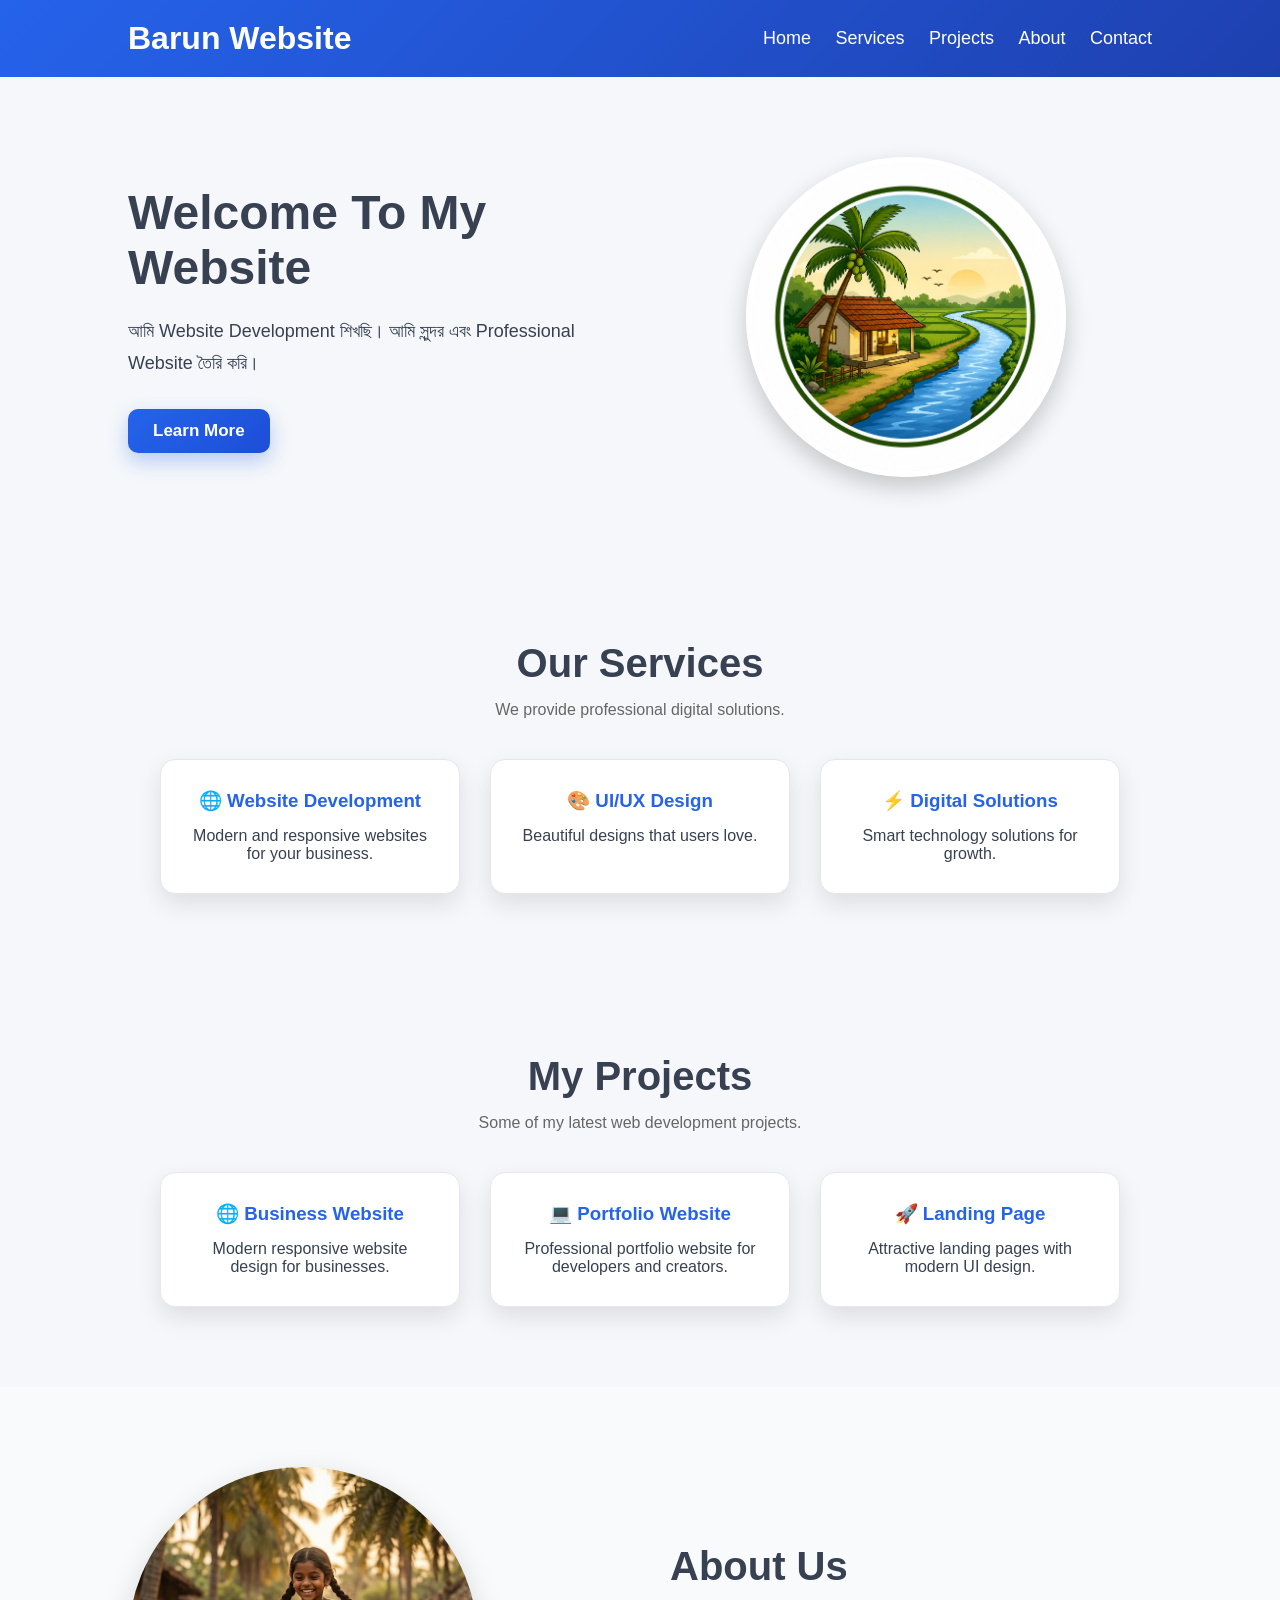
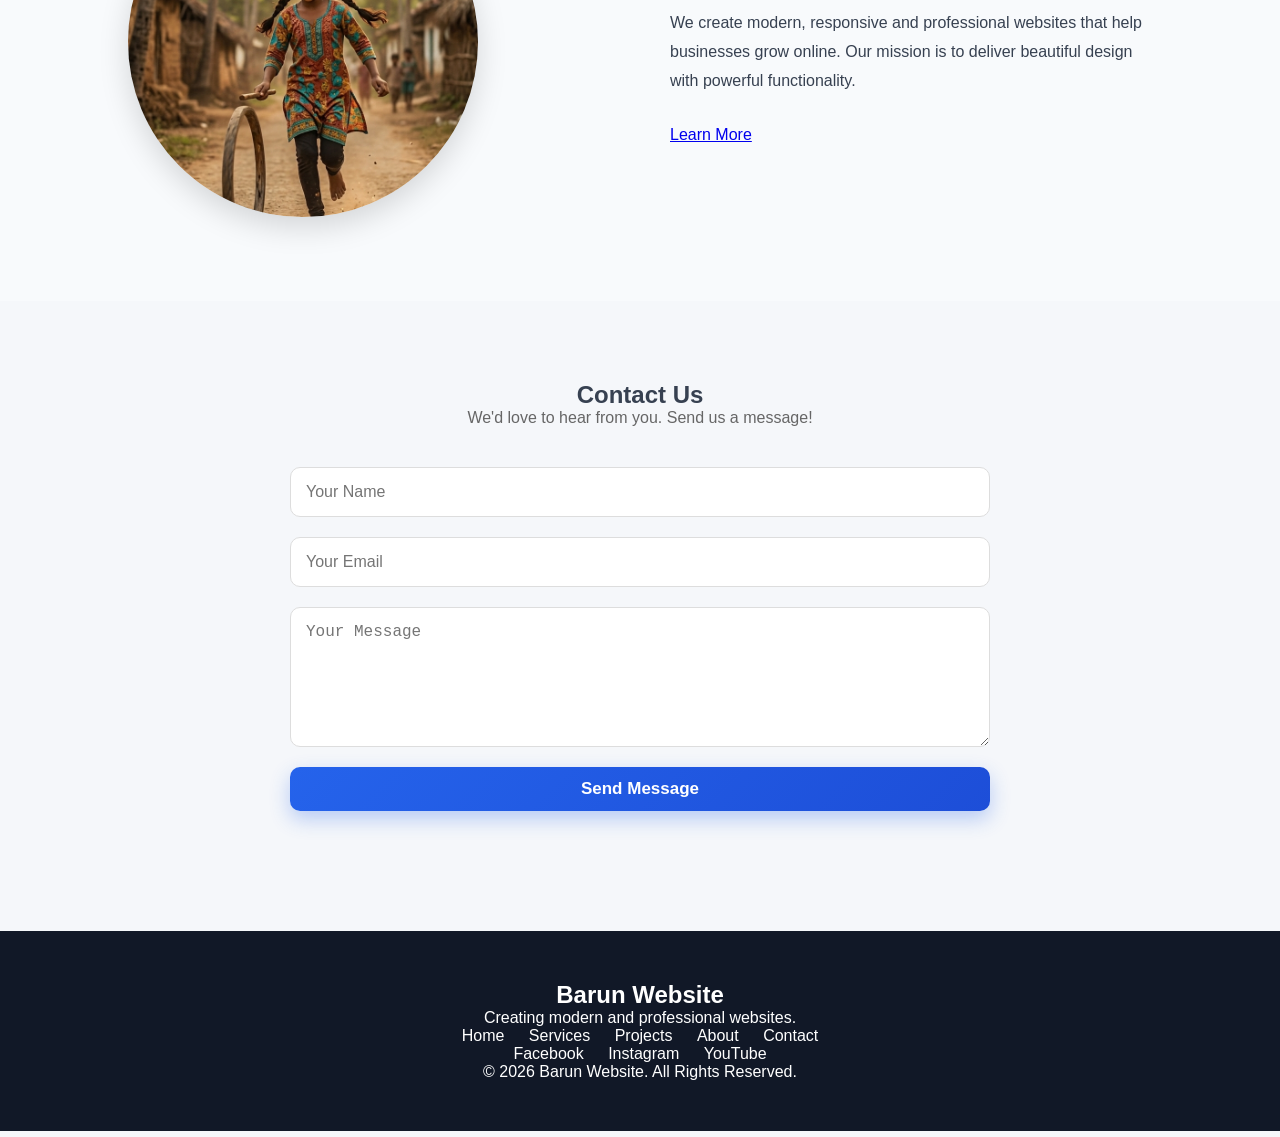
<file: index.html>
<!DOCTYPE html>
<html lang="en">

<head>

<meta charset="UTF-8">

<meta name="viewport" content="width=device-width, initial-scale=1.0">


<title>
Barun Biswas | Frontend Web Developer
</title>


<meta name="description" content="Barun Biswas - Frontend Web Developer creating modern, responsive and professional websites using HTML, CSS and JavaScript.">


<meta name="keywords" content="Frontend Developer, Web Development, Responsive Website, HTML, CSS, JavaScript, Web Design">


<meta name="author" content="Barun Biswas">


<link rel="icon" type="image/png" href="favicon.png">


<link rel="stylesheet" href="css/style.css">


</head>


<body>


  
<!-- ================= PREMIUM LOADER ================= -->

<div class="loader">

    <div class="loader-content">

        <div class="coding-screen">

            <div></div>
            <div></div>
            <div></div>

        </div>


        <h2>
            Barun Website
        </h2>


        <p>
            Building Modern Web Experience...
        </p>


        <div class="loading-bar">

            <span></span>

        </div>


        <small>
            Loading...
        </small>


    </div>

</div>
  


  

<!-- ================= HEADER ================= -->


<header>


<h1>Barun Website</h1>


<div class="menu-btn" id="menuBtn">

☰

</div>



<nav id="navMenu">


<a href="#home">Home</a>

<a href="#services">Services</a>

<a href="#projects">Projects</a>

<a href="#about">About</a>

<a href="#contact">Contact</a>


</nav>


</header>





<!-- ================= HERO ================= -->


<section class="hero reveal" id="home">


<div class="hero-text">


<h1>
Welcome To My Website
</h1>


<p>

আমি Website Development শিখছি।  
আমি সুন্দর এবং Professional Website তৈরি করি।

</p>


<button id="learnBtn">

Learn More

</button>


</div>



<div class="hero-image">


<img src="images/myphoto.jpg" alt="Barun Profile Photo">


</div>


</section>








<!-- ================= SERVICES ================= -->


<section class="services reveal" id="services">


<h2>
Our Services
</h2>


<p class="section-text">

We provide professional digital solutions.

</p>



<div class="service-box">


<div class="card">


<h3>
🌐 Website Development
</h3>


<p>

Modern and responsive websites for your business.

</p>


</div>





<div class="card">


<h3>
🎨 UI/UX Design
</h3>


<p>

Beautiful designs that users love.

</p>


</div>





<div class="card">


<h3>
⚡ Digital Solutions
</h3>


<p>

Smart technology solutions for growth.

</p>


</div>


</div>


</section>








<!-- ================= PROJECTS ================= -->


<section class="projects reveal" id="projects">


<h2>
My Projects
</h2>


<p class="section-text">

Some of my latest web development projects.

</p>




<div class="project-box">



<div class="project-card">


<h3>
🌐 Business Website
</h3>


<p>

Modern responsive website design for businesses.

</p>


</div>





<div class="project-card">


<h3>
💻 Portfolio Website
</h3>


<p>

Professional portfolio website for developers and creators.

</p>


</div>





<div class="project-card">


<h3>
🚀 Landing Page
</h3>


<p>

Attractive landing pages with modern UI design.

</p>


</div>



</div>


</section>










<!-- ================= ABOUT ================= -->


<section class="about reveal" id="about">


<div class="about-image">


<img src="images/about.jpg" alt="About Website">


</div>




<div class="about-content">


<h2>
About Us
</h2>



<p>

We create modern, responsive and professional websites
that help businesses grow online. Our mission is to
deliver beautiful design with powerful functionality.

</p>



<a href="#contact" class="btn">

Learn More

</a>


</div>


</section>








<!-- ================= CONTACT ================= -->


<section class="contact reveal" id="contact">


<h2>
Contact Us
</h2>



<p class="section-text">

We'd love to hear from you. Send us a message!

</p>




<form class="contact-form">


<input 
type="text"
id="name"
name="name"
autocomplete="name"
placeholder="Your Name"
required>




<input
type="email"
id="email"
name="email"
autocomplete="email"
placeholder="Your Email"
required>




<textarea
id="message"
name="message"
rows="6"
placeholder="Your Message"
required>
</textarea>



<button type="submit">

Send Message

</button>



</form>


</section>









<!-- ================= FOOTER ================= -->


<footer>


<div class="footer-content">



<h2>
Barun Website
</h2>



<p>

Creating modern and professional websites.

</p>




<div class="footer-links">


<a href="#home">Home</a>

<a href="#services">Services</a>

<a href="#projects">Projects</a>

<a href="#about">About</a>

<a href="#contact">Contact</a>


</div>





<div class="social-links">


<a href="#">
Facebook
</a>


<a href="#">
Instagram
</a>


<a href="#">
YouTube
</a>


</div>





<p class="copyright">


© 2026 Barun Website. All Rights Reserved.


</p>


</div>


</footer>









<!-- ================= POPUP ================= -->


<div class="popup" id="popup">


<div class="popup-box">


<h2>
Welcome! 🎉
</h2>


<p>

ধন্যবাদ! আপনি আমাদের Website সম্পর্কে জানতে চাইছেন।

</p>



<button id="closePopup">

Close

</button>



</div>


</div>








<script src="js/script.js"></script>



</body>


</html>
</file>
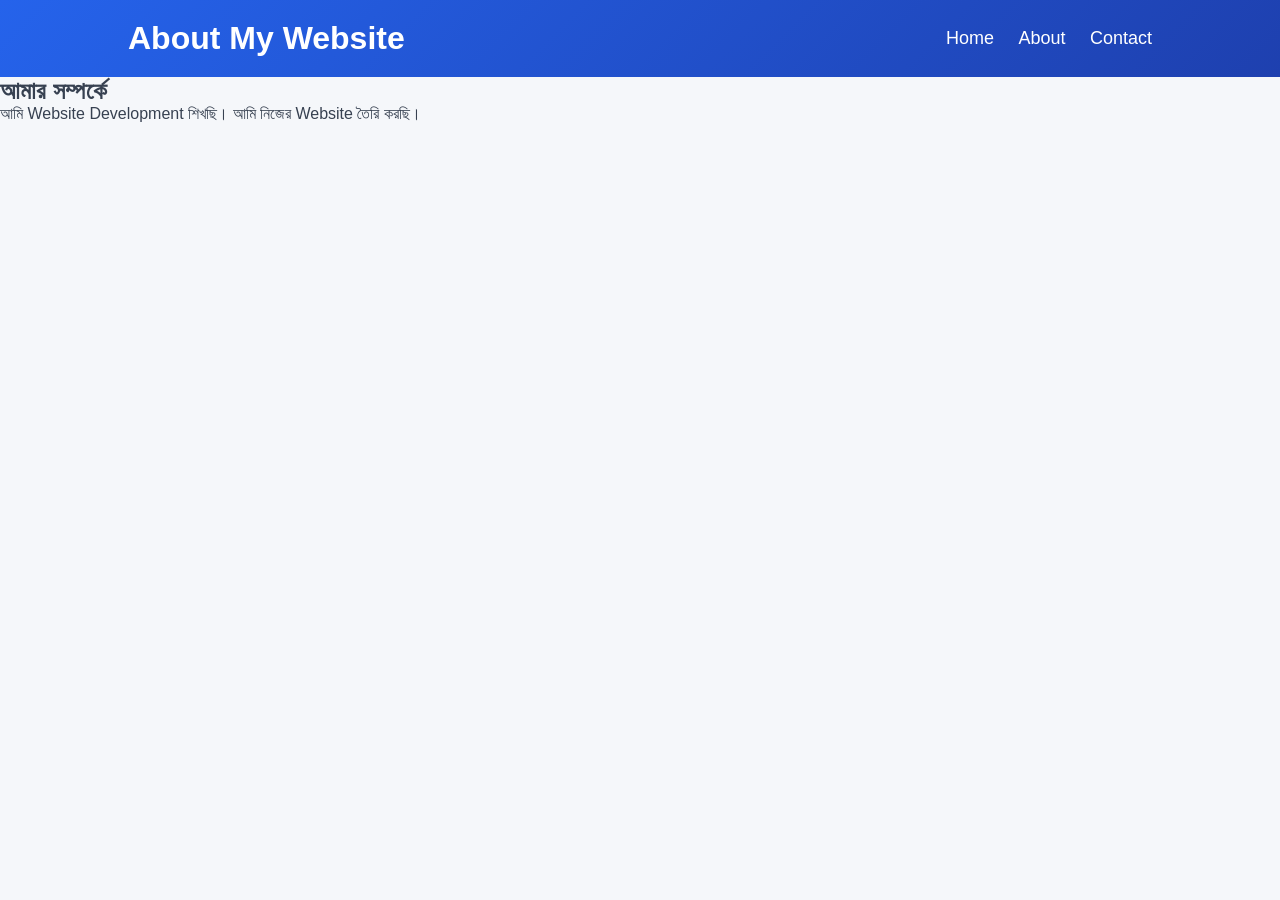
<file: about.html>
<!DOCTYPE html>
<html>

<head>

<title>About Me</title>

<link rel="stylesheet" href="css/style.css">

</head>


<body>

<header>

<h1>About My Website</h1>

<nav>

<a href="index.html">Home</a>

<a href="about.html">About</a>

<a href="contact.html">Contact</a>

</nav>

</header>


<div class="container">

<h2>আমার সম্পর্কে</h2>

<p>
আমি Website Development শিখছি।
আমি নিজের Website তৈরি করছি।
</p>

</div>


</body>

</html>
</file>
<file: css/style.css>
/* ===================================================
   GLOBAL STYLE
=================================================== */

:root{

    --primary:#2563eb;
    --dark:#111827;
    --light:#f8fafc;
    --text:#374151;

}


*{

    margin:0;
    padding:0;
    box-sizing:border-box;

}


html{

    scroll-behavior:smooth;

}


body{

    font-family:Arial, Helvetica, sans-serif;

    background:#f5f7fa;

    color:var(--text);

    animation:fadeIn 1s;

}



@keyframes fadeIn{

    from{
        opacity:0;
    }

    to{
        opacity:1;
    }

}



/* ===================================================
   BUTTON
=================================================== */


button{

    background:linear-gradient(
        135deg,
        #2563eb,
        #1d4ed8
    );

    color:white;

    padding:12px 25px;

    border:none;

    border-radius:10px;

    font-size:17px;

    cursor:pointer;

    font-weight:bold;

    box-shadow:0 8px 20px rgba(37,99,235,.3);

    transition:.3s;

}



button:hover{

    background:#1d4ed8;

    transform:translateY(-5px);

}





/* ===================================================
   HEADER
=================================================== */


header{

    background:linear-gradient(
        135deg,
        #2563eb,
        #1e40af
    );

    color:white;

    padding:20px 10%;

    display:flex;

    justify-content:space-between;

    align-items:center;

}



nav a{

    color:white;

    text-decoration:none;

    margin-left:20px;

    font-size:18px;

    transition:.3s;

}



nav a:hover{

    color:yellow;

}





/* ===================================================
   MOBILE MENU
=================================================== */


.menu-btn{

    display:none;

    font-size:30px;

    cursor:pointer;

}





/* ===================================================
   HERO
=================================================== */


.hero{

    display:flex;

    justify-content:space-between;

    align-items:center;

    padding:80px 10%;

    gap:40px;

}



.hero-text{

    flex:1;

}



.hero-text h1{

    font-size:48px;

    margin-bottom:20px;

}



.hero-text p{

    font-size:18px;

    line-height:1.8;

    margin-bottom:30px;

}



.hero-image{

    flex:1;

    text-align:center;

}



.hero-image img{

    width:320px;

    height:320px;

    object-fit:cover;

    border-radius:50%;

    border:6px solid white;

    box-shadow:0 10px 25px rgba(0,0,0,.2);

    transition:.5s;

}



.hero-image img:hover{

    transform:scale(1.05);

}







/* ===================================================
   COMMON SECTION
=================================================== */


.section-text{

    color:#666;

    margin-bottom:40px;

}







/* ===================================================
   SERVICES
=================================================== */


.services{

    padding:80px 10%;

    text-align:center;

}



.services h2{

    font-size:40px;

    margin-bottom:15px;

}



.service-box{

    display:flex;

    justify-content:center;

    gap:30px;

    flex-wrap:wrap;

}



.card{

    background:white;

    width:300px;

    padding:30px;

    border-radius:15px;

    border:1px solid #e5e7eb;

    box-shadow:0 10px 25px rgba(0,0,0,.1);

    transition:.3s;

}



.card:hover{

    transform:translateY(-10px);

}



.card h3{

    color:var(--primary);

    margin-bottom:15px;

}





/* ===================================================
   PROJECTS
=================================================== */


.projects{

    padding:80px 10%;

    text-align:center;

}



.projects h2{

    font-size:40px;

    margin-bottom:15px;

}



.project-box{

    display:flex;

    justify-content:center;

    gap:30px;

    flex-wrap:wrap;

}



.project-card{

    background:white;

    width:300px;

    padding:30px;

    border-radius:15px;

    border:1px solid #e5e7eb;

    box-shadow:0 10px 25px rgba(0,0,0,.1);

    transition:.3s;

}



.project-card:hover{

    transform:translateY(-10px);

}



.project-card h3{

    color:var(--primary);

    margin-bottom:15px;

}







/* ===================================================
   ABOUT
=================================================== */


.about{

    display:flex;

    justify-content:center;

    align-items:center;

    gap:60px;

    padding:80px 10%;

    background:var(--light);

    flex-wrap:wrap;

}



.about-image{

    flex:1;

    min-width:300px;

}



.about-image img{

     width:350px;

    height:350px;

    object-fit:cover;

    border-radius:50%;

    box-shadow:0 10px 30px rgba(0,0,0,.15);

    transition:.5s;

}
.about-image img:hover{

    transform:scale(1.05);

}



.about-content{

    flex:1;

    min-width:300px;

}



.about-content h2{

    font-size:40px;

    margin-bottom:20px;

}



.about-content p{

    line-height:1.8;

    margin-bottom:30px;

}





/* ===================================================
   CONTACT
=================================================== */


.contact{

    padding:80px 10%;

    text-align:center;

}



.contact-form{

    max-width:700px;

    margin:40px auto;

    display:flex;

    flex-direction:column;

    gap:20px;

}



.contact-form input,
.contact-form textarea{

    padding:15px;

    border:1px solid #ddd;

    border-radius:10px;

    font-size:16px;

}







/* ===================================================
   FOOTER
=================================================== */


footer{

    background:var(--dark);

    color:white;

    padding:50px 10%;

    text-align:center;

}



.footer-links a,
.social-links a{

    color:white;

    text-decoration:none;

    margin:10px;

}



.footer-links a:hover,
.social-links a:hover{

    color:#60a5fa;

}







/* ===================================================
   POPUP
=================================================== */


.popup{

    position:fixed;

    top:0;

    left:0;

    width:100%;

    height:100%;

    background:rgba(0,0,0,.5);

    display:none;

    justify-content:center;

    align-items:center;

}



.popup-box{

    background:white;

    padding:40px;

    width:350px;

    text-align:center;

    border-radius:20px;

}







/* ===================================================
   SCROLL ANIMATION
=================================================== */


section{

    animation:slideUp .8s ease;

}



@keyframes slideUp{

    from{

        opacity:0;

        transform:translateY(30px);

    }


    to{

        opacity:1;

        transform:translateY(0);

    }

}







/* ===================================================
   RESPONSIVE DESIGN
=================================================== */


@media(max-width:768px){
.about-image img{

    width:250px;

    height:250px;

}

header{

    flex-direction:column;

}



.menu-btn{

    display:block;

}



nav{

    display:none;

    width:100%;

    text-align:center;

    margin-top:20px;

}



nav a{

    display:block;

    margin:15px;

}



nav.active{

    display:block;

}





.hero{

    flex-direction:column;

    text-align:center;

}



.hero-text h1{

    font-size:34px;

}



.hero-image img{

    width:250px;

    height:250px;

}





.about{

    flex-direction:column;

    text-align:center;

}




.service-box,
.project-box{

    flex-direction:column;

    align-items:center;

}




.card,
.project-card{

    width:100%;

    max-width:350px;

}


}







/* ================= LOADING SCREEN ================= */


.loader{

    position:fixed;

    top:0;

    left:0;

    width:100%;

    height:100%;

    background:white;

    display:flex;

    justify-content:center;

    align-items:center;

    z-index:9999;

}


.loader-circle{

    width:60px;

    height:60px;

    border:6px solid #ddd;

    border-top:6px solid #2563eb;

    border-radius:50%;

    animation:spin 1s linear infinite;

}



@keyframes spin{

    from{

        transform:rotate(0deg);

    }


    to{

        transform:rotate(360deg);

    }

}



.loader.hide{

    opacity:0;

    visibility:hidden;

    transition:.5s;

}





/* ===================================
   PREMIUM LOADING SCREEN
=================================== */


.loader{

    position:fixed;

    inset:0;

    background:#111827;

    display:flex;

    justify-content:center;

    align-items:center;

    z-index:9999;

}


.loader-content{

    text-align:center;

    color:white;

}



.coding-screen{

    width:120px;

    height:80px;

    background:#000;

    border-radius:10px;

    margin:auto;

    padding:15px;

    box-shadow:
    0 0 30px #2563eb;

    overflow:hidden;

}



.coding-screen div{

    height:6px;

    background:#2563eb;

    margin:8px 0;

    border-radius:10px;

    animation:codeMove 1s infinite alternate;

}



.coding-screen div:nth-child(2){

    width:70%;

}



.coding-screen div:nth-child(3){

    width:50%;

}



@keyframes codeMove{

    from{

        transform:translateX(-20px);

    }

    to{

        transform:translateX(20px);

    }

}



.loader-content h2{

    margin-top:25px;

    font-size:32px;

}



.loader-content p{

    margin:15px 0;

    color:#cbd5e1;

}



.loading-bar{

    width:250px;

    height:8px;

    background:#374151;

    border-radius:20px;

    overflow:hidden;

    margin:auto;

}



.loading-bar span{

    display:block;

    height:100%;

    width:0%;

    background:#2563eb;

    animation:loading 2s infinite;

}



@keyframes loading{

    from{

        width:0%;

    }

    to{

        width:100%;

    }

}



.loader.hide{

    opacity:0;

    visibility:hidden;

    transition:.7s;

}
</file>
